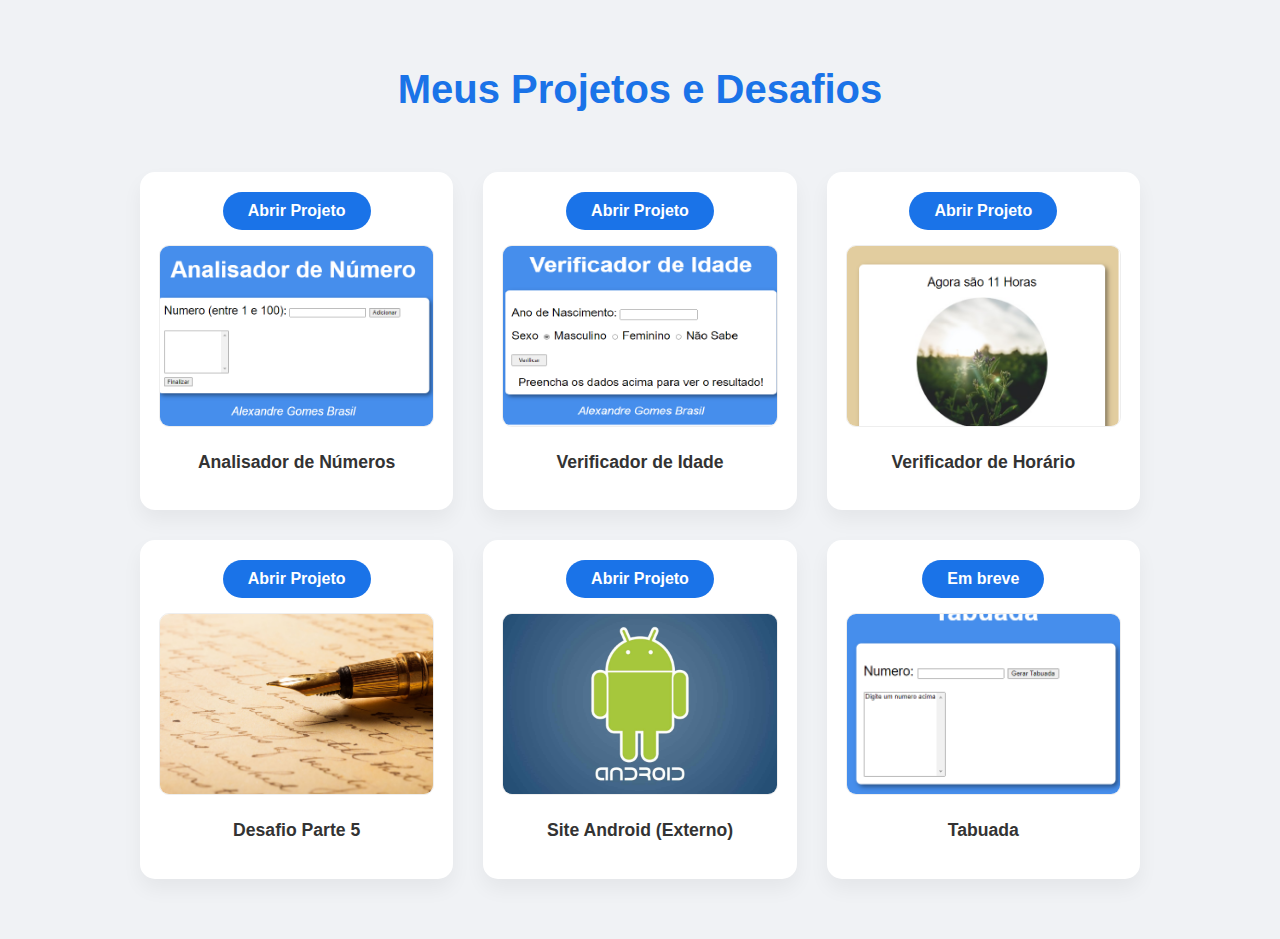
<file: index.html>
<!DOCTYPE html>
<html lang="pt-br">
<head>
    <meta charset="UTF-8">
    <meta http-equiv="X-UA-Compatible" content="IE=edge">
    <meta name="viewport" content="width=device-width, initial-scale=1.0">
    <title>Meu Portfólio de Projetos</title>
    <style>
        body {
            font-family: 'Segoe UI', Tahoma, Geneva, Verdana, sans-serif;
            background-color: #f0f2f5;
            margin: 0;
            padding: 40px 20px;
            text-align: center;
            color: #333;
        }
        header h1 {
            color: #1a73e8;
            margin-bottom: 40px;
            font-size: 2.5em;
        }
        .container {
            max-width: 1000px;
            margin: 0 auto;
            display: grid;
            grid-template-columns: repeat(auto-fit, minmax(280px, 1fr));
            gap: 30px;
            padding: 20px;
        }
        .card {
            background: white;
            padding: 20px;
            border-radius: 15px;
            box-shadow: 0 10px 20px rgba(0,0,0,0.05);
            transition: all 0.3s ease;
            display: flex;
            flex-direction: column;
            align-items: center;
        }
        .card:hover {
            transform: translateY(-10px);
            box-shadow: 0 15px 30px rgba(0,0,0,0.1);
        }
        .num {
            width: 100%;
            height: 180px;
            object-fit: cover;
            margin: 15px 0;
            border-radius: 10px;
            border: 1px solid #eee;
        }
        .link {
            display: inline-block;
            padding: 10px 25px;
            background-color: #1a73e8;
            color: white;
            text-decoration: none;
            border-radius: 25px;
            font-weight: 600;
            transition: background 0.3s;
        }
        .link:hover {
            background-color: #1557b0;
        }
        .card p {
            font-weight: bold;
            margin-top: 10px;
            font-size: 1.1em;
        }
    </style>
</head>
<body>
    <header>
        <h1>Meus Projetos e Desafios</h1>
    </header>
    
    <div class="container">
        <!-- Projeto 1 -->
        <div class="card">
            <a class="link" href="analisador de numero/desafio01.html">Abrir Projeto</a>
            <img class="num" src="analisador de numero.png" alt="Analisador de Números">
            <p>Analisador de Números</p>
        </div>

        <!-- Projeto 2 -->
        <div class="card">
            <a class="link" href="idade ok/desafio01.html">Abrir Projeto</a>
            <img class="num" src="idade.png" alt="Verificador de Idade">
            <p>Verificador de Idade</p>
        </div>

        <!-- Projeto 3 -->
        <div class="card">
            <a class="link" href="horario ok/desafio01.html">Abrir Projeto</a>
            <img class="num" src="horario.png" alt="Verificador de Horário">
            <p>Verificador de Horário</p>
        </div>

        <!-- Projeto 4 -->
        <div class="card">
            <a class="link" href="desafiopt5/desafio01.html">Abrir Projeto</a>
            <img class="num" src="poesia.jpg" alt="Desafio Parte 5">
            <p>Desafio Parte 5</p>
        </div>

        <!-- Projeto 5 -->
        <div class="card">
            <a class="link" href="https://alexandregomesbrasil.github.io/site-android/" target="_blank">Abrir Projeto</a>
            <img class="num" src="andoidcomf.jpg" alt="Site Android">
            <p>Site Android (Externo)</p>
        </div>

        <!-- Projeto 6 -->
        <div class="card">
            <a class="link" href="#">Em breve</a>
            <img class="num" src="tabuada.png" alt="Tabuada">
            <p>Tabuada</p>
        </div>
    </div>
</body>
</html>
</file>
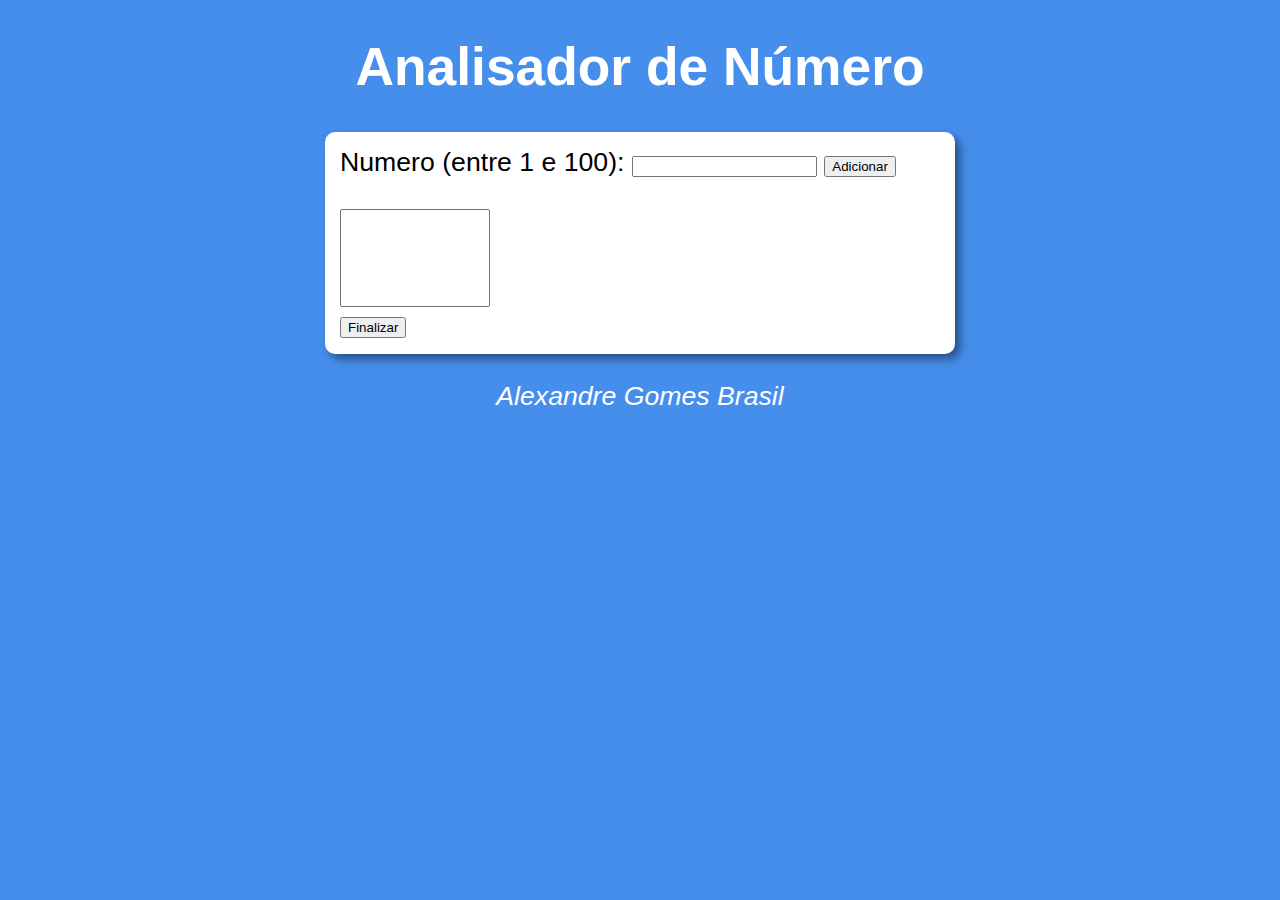
<file: analisador-numero/index.html>
<!DOCTYPE html>
<html lang="pt-br">
<head>
    <meta charset="UTF-8">
    <meta http-equiv="X-UA-Compatible" content="IE=edge">
    <meta name="viewport" content="width=device-width, initial-scale=1.0">
    <title>Analisador de Numeros</title>
    <link rel="stylesheet" href="estilo.css">
</head>
<body>
    <header>
<h1>Analisador de Número</h1>
    </header>
    <section>
<div>
Numero (entre 1 e 100):
<input type="number" name="fnum" id="fnum">
<input type="button" value="Adicionar" onclick="adicionar()"> 
<br><br><select name="flista" id="flista" size="6"></select>
<br><input type="button" value="Finalizar" onclick="finalizar()">
</div>
<div id="res">

</div>
    </section>
    <footer>
<p>Alexandre Gomes Brasil</p>
    </footer>
    <script src="script.js"></script>
</body>
</html>
</file>
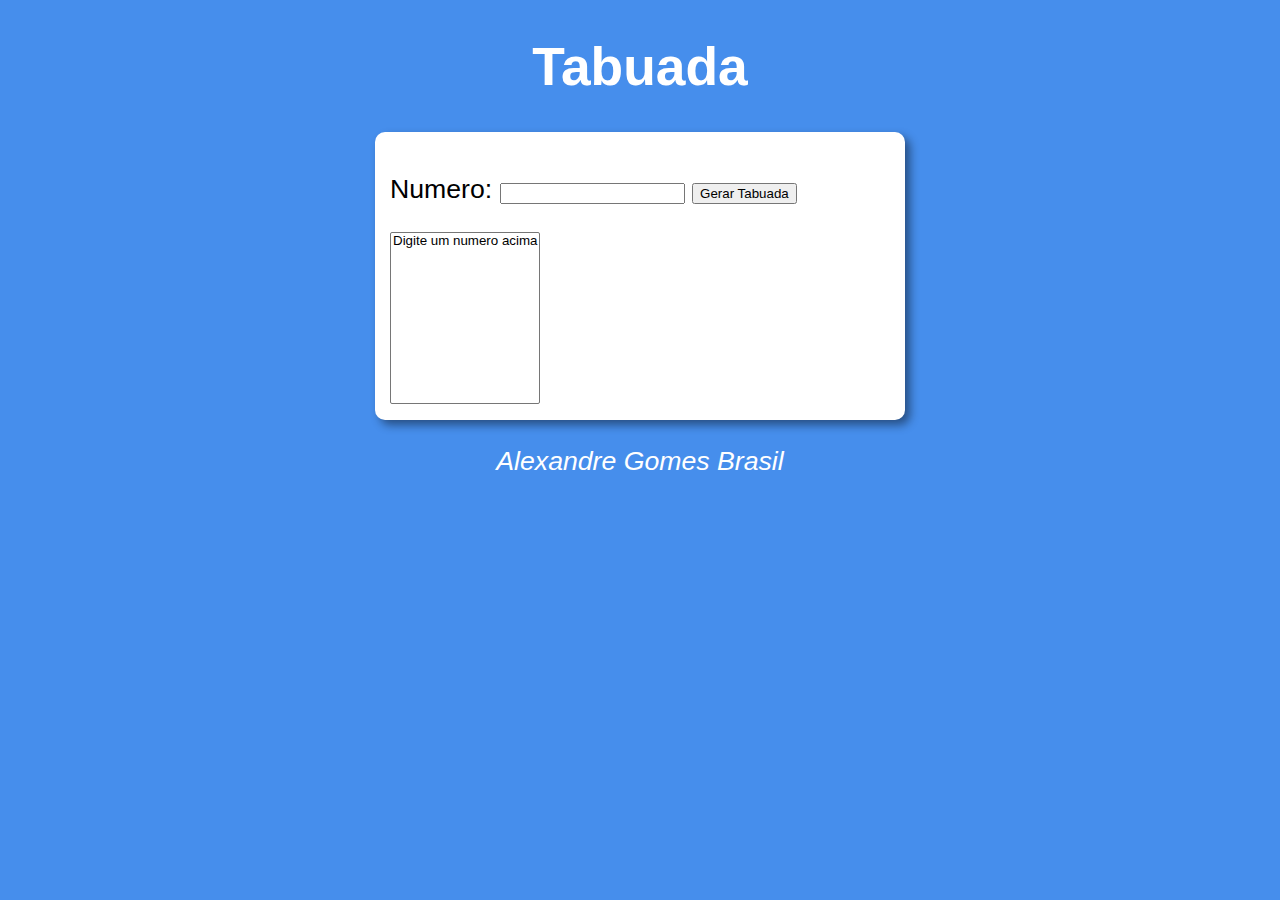
<file: desafiopt5/index.html>
<!DOCTYPE html>
<html lang="pt-br">
<head>
    <meta charset="UTF-8">
    <meta http-equiv="X-UA-Compatible" content="IE=edge">
    <meta name="viewport" content="width=device-width, initial-scale=1.0">
    <title>Tabuada</title>
    <link rel="stylesheet" href="estilo.css">
</head>
<body>
    <header>
<h1>Tabuada</h1>
    </header>
    <section>
<div>
    <p>Numero: <input type="number" name="num" id="txtn"> <input type="button" value="Gerar Tabuada" onclick="tabuada()"></p>
</div>
<div>
<select name="tabuada" id="seltab" size="10">
    <option value="">Digite um numero acima</option>
</select>
</div>
    </section>
    <footer>
<p>Alexandre Gomes Brasil</p>
    </footer>
    <script src="script.js"></script>
</body>
</html>
</file>
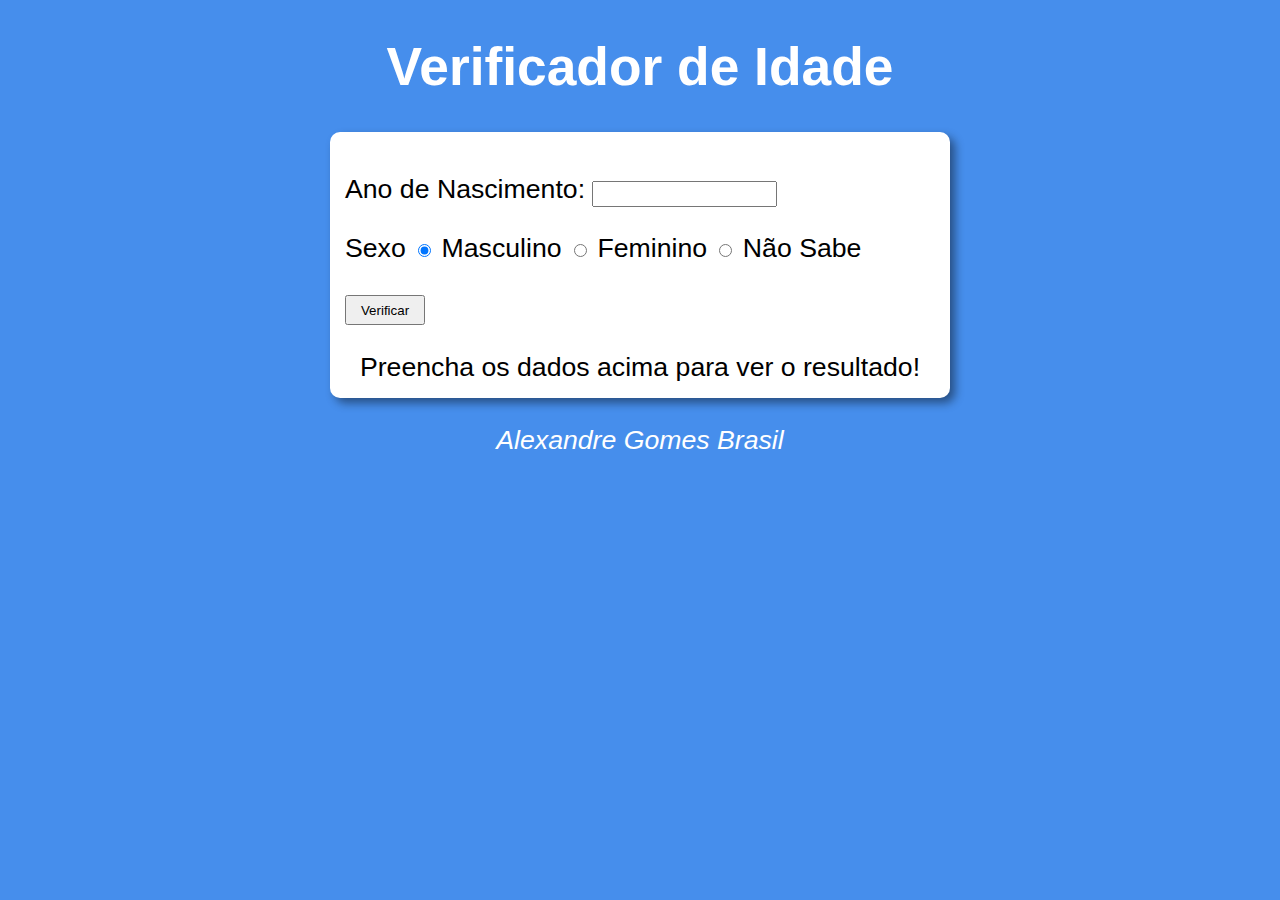
<file: idade-ok/index.html>
<!DOCTYPE html>
<html lang="pt-br">
<head>
    <meta charset="UTF-8">
    <meta http-equiv="X-UA-Compatible" content="IE=edge">
    <meta name="viewport" content="width=device-width, initial-scale=1.0">
    <title>Verificador de Idade</title>
    <link rel="stylesheet" href="estilo.css">
</head>
<body>
    <header>
<h1>Verificador de Idade</h1>
    </header>
    <section>
<div>
<p>Ano de Nascimento:
    <input type="Number" name="txtano" id="txtano" min="0">
</p>
<p>Sexo
    <input type="radio" name="radsex" id="masc" checked>
    <label for="masc">Masculino</label>
    <input type="radio" name="radsex" id="fem" >
    <label for="fem">Feminino</label>
    <input type="radio" name="radsex" id="gay">
    <label for="gay">Não Sabe</label>
</p>
<p>
<input id="botao" type="button" value="Verificar" onclick="Verificar()">
</p>
</div>
<div id="res">
Preencha os dados acima para ver o resultado!
</div>
    </section>
    <footer>
<p>Alexandre Gomes Brasil</p>
    </footer>
    <script src="script.js"></script>
</body>
</html>
</file>
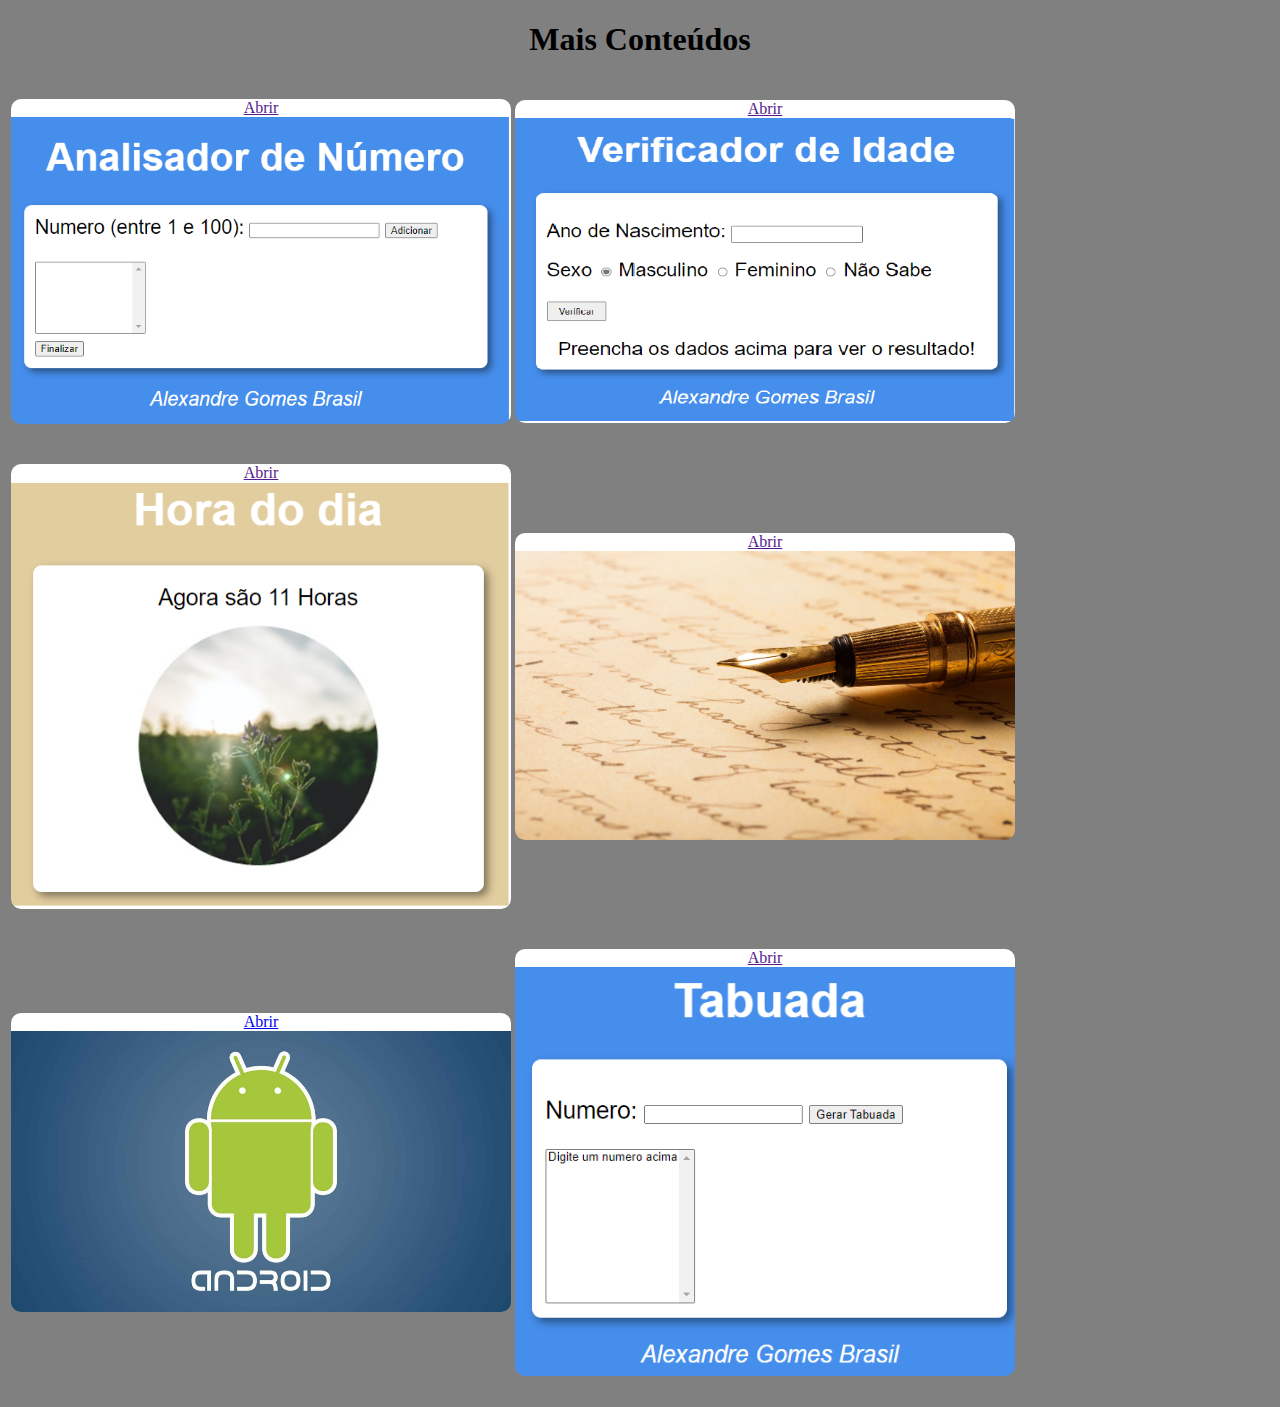
<file: Landing page/index2.html>
<!DOCTYPE html>
<html lang="en">
<head>
    <meta charset="UTF-8">
    <meta http-equiv="X-UA-Compatible" content="IE=edge">
    <meta name="viewport" content="width=device-width, initial-scale=1.0">
    <title>Mais Conteudos </title>
    <link rel="stylesheet" href="estili.css">
</head>
<body>
    <header>
        <h1>Mais Conteúdos</h1>
       <table>
        <tr> 
            <td>
            <p><a class="link" href="">Abrir</a> <img class="num" id="img" src="analisador de numero.png" alt="analisador"> </p>
            </td>
        
        <td>
            <p><a class="link" href="">Abrir</a> <img class="num" id="img" src="idade.png" alt="idade"></p>
        </td>
    </tr>
    <tr>
        <td>
            <p><a class="link" href="">Abrir</a> <img class="num" id="img" src="horario.png" alt=""></p>
        </td>
        <td>
            <p><a class="link" href="">Abrir</a> <img class="num" id="img" src="poesia.jpg" alt=""></p>
        </td>
    </tr>
    <tr>
        <td>
            <p><a class="link" href="https://alexandregomesbrasil.github.io/site-android/" target="_blank">Abrir</a><img class="num" id="img" src="andoidcomf.jpg" alt="android"></p>

        </td>
        <td>
            <p><a class="link" href="">Abrir</a> <img src="tabuada.png" alt="tabuada" class="num" id="img"></p>
        </td>
    </tr>
    </table>
    </header>
    <main>
    
    </main>
    <footer>

    </footer>
  
</body>
</html>
</file>
<file: analisador-numero/estilo.css>
body{
background-color: rgb(70, 142, 236);
font: normal 20pt arial;
}
section{
background: white;
border-radius: 10px;
padding: 15px;
width: 600px;
margin: auto;
box-shadow: 5px 5px 10px rgba(0, 0, 0, 0.445);
}
select#flista{
    width: 150px;
}
header{
color: white;
text-align: center;
}
footer{
color: white;
text-align: center;
font-style: italic;
}
</file>
<file: desafiopt5/estilo.css>
body{
background-color: rgb(70, 142, 236);
font: normal 20pt arial;
}
section{
background: white;
border-radius: 10px;
padding: 15px;
width: 500px;
margin: auto;
box-shadow: 5px 5px 10px rgba(0, 0, 0, 0.445);

}
header{
color: white;
text-align: center;
}
footer{
color: white;
text-align: center;
font-style: italic;
}
</file>
<file: idade-ok/estilo.css>
body{
background-color: rgb(70, 142, 236);
font: normal 20pt arial;
}
section{
background: white;
border-radius: 10px;
padding: 15px;
width: 590px;
margin: auto;
box-shadow: 5px 5px 10px rgba(0, 0, 0, 0.445);

}
header{
color: white;
text-align: center;
}
footer{
color: white;
text-align: center;
font-style: italic;
}
#botao
{ 
    height: 30px;
    width: 80px;
}
#txtano {
    height: 20px;

}
#res{
    text-align: center;
}
</file>
<file: Landing page/estili.css>
.link{
    background-color:white;
    display: flex;
    justify-content: space-around;
    align-items: center;
}
body{
    background-color: grey;
    
}
a{
    border-radius: 10px 10px 0px 0px ;
}
.num{
max-height: 600px;
border-radius: 0px 0px 10px 10px;
max-width: 500px;
margin: auto;

    
}
h1{
    text-align: center;
}
img{
 
}
</file>
